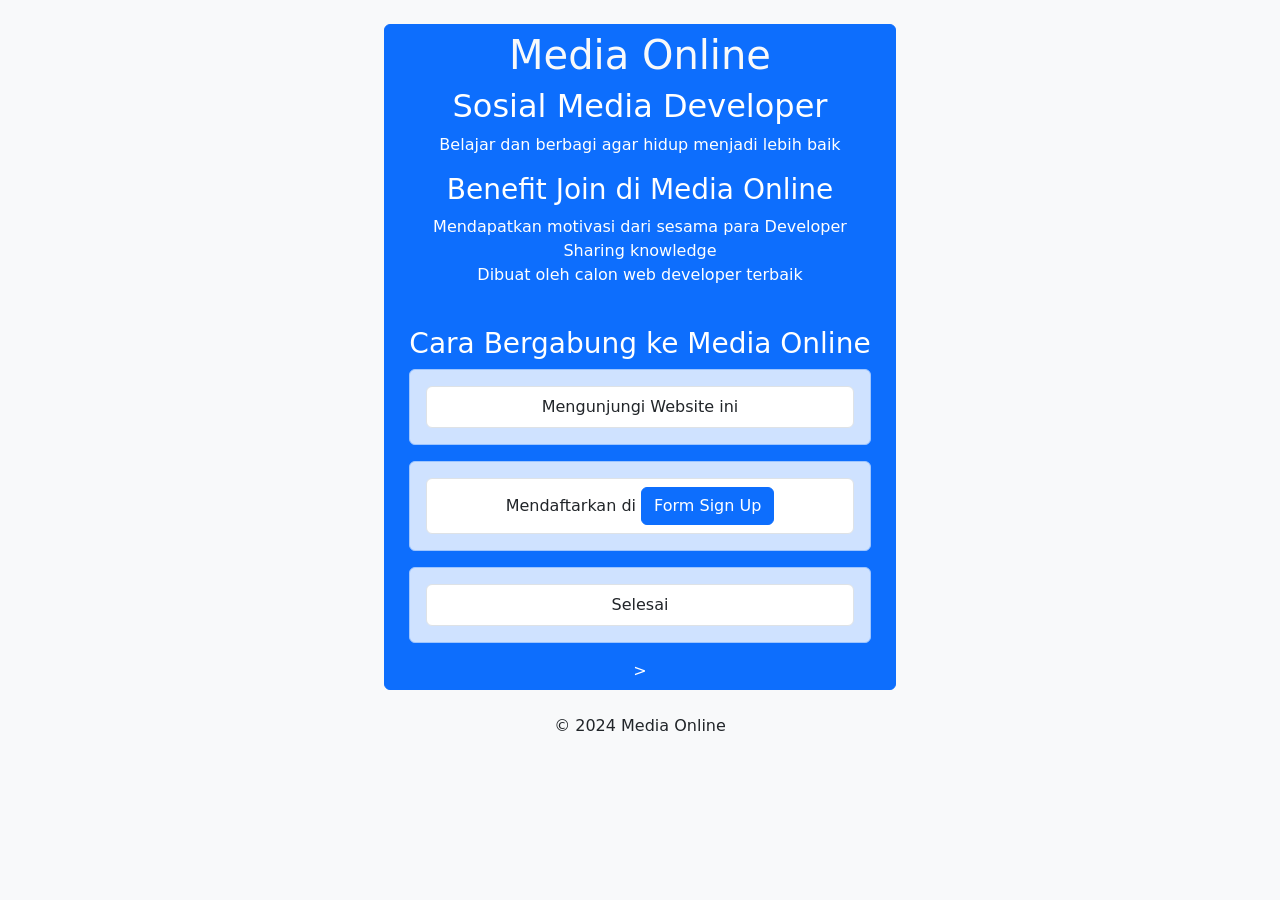
<file: index.html>
<!DOCTYPE html>
<html lang="id">

<head>
    <meta charset="UTF-8">
    <meta name="viewport" content="width=device-width, initial-scale=1.0">
    <title>Media Online</title>
    <link href="https://cdn.jsdelivr.net/npm/bootstrap@5.3.3/dist/css/bootstrap.min.css" rel="stylesheet"
        integrity="sha384-QWTKZyjpPEjISv5WaRU9OFeRpok6YctnYmDr5pNlyT2bRjXh0JMhjY6hW+ALEwIH" crossorigin="anonymous">
</head>

<body class="bg-light">

    <header class="text-center my-4">
        <button class="btn btn-primary">
        <h1 class="text-light">Media Online</h1>
        <h2>Sosial Media Developer</h2>

    <main class="container d-flex flex-column align-items-center justify-content-center text-center">
        <p>Belajar dan berbagi agar hidup menjadi lebih baik</p>

        <section class="mb-4">
            <h3>Benefit Join di Media Online</h3>
            <ul class="list-unstyled">
                <li>Mendapatkan motivasi dari sesama para Developer</li>
                <li>Sharing knowledge</li>
                <li>Dibuat oleh calon web developer terbaik</li>
            </ul>
        </section>

        <section>
            <h3>Cara Bergabung ke Media Online</h3>
            <ol class="list-group list-group-numbered">
                <div class="alert alert-primary" role="alert">
                <li class="list-group-item">Mengunjungi Website ini</li></div>
                <div class="alert alert-primary" role="alert">
                <li class="list-group-item">Mendaftarkan di <a href="form.html" class="btn btn-primary">Form Sign Up</a></li></div>
                <div class="alert alert-primary" role="alert">
                <li class="list-group-item">Selesai</li></div>
            </ol>></button>
        </section>
    </main>

    <footer class="text-center mt-4">
        <p>&copy; 2024 Media Online</p>
    </footer>

    <script src="https://cdn.jsdelivr.net/npm/bootstrap@5.3.3/dist/js/bootstrap.bundle.min.js"
        integrity="sha384-wEeZ3AjASdhtKfUsl5II6HqAYSc6wBGLXo9J1qjNED1r2rEXJrD3B9SaNIv1jyjH" crossorigin="anonymous"></script>
</body>

</html>
</file>
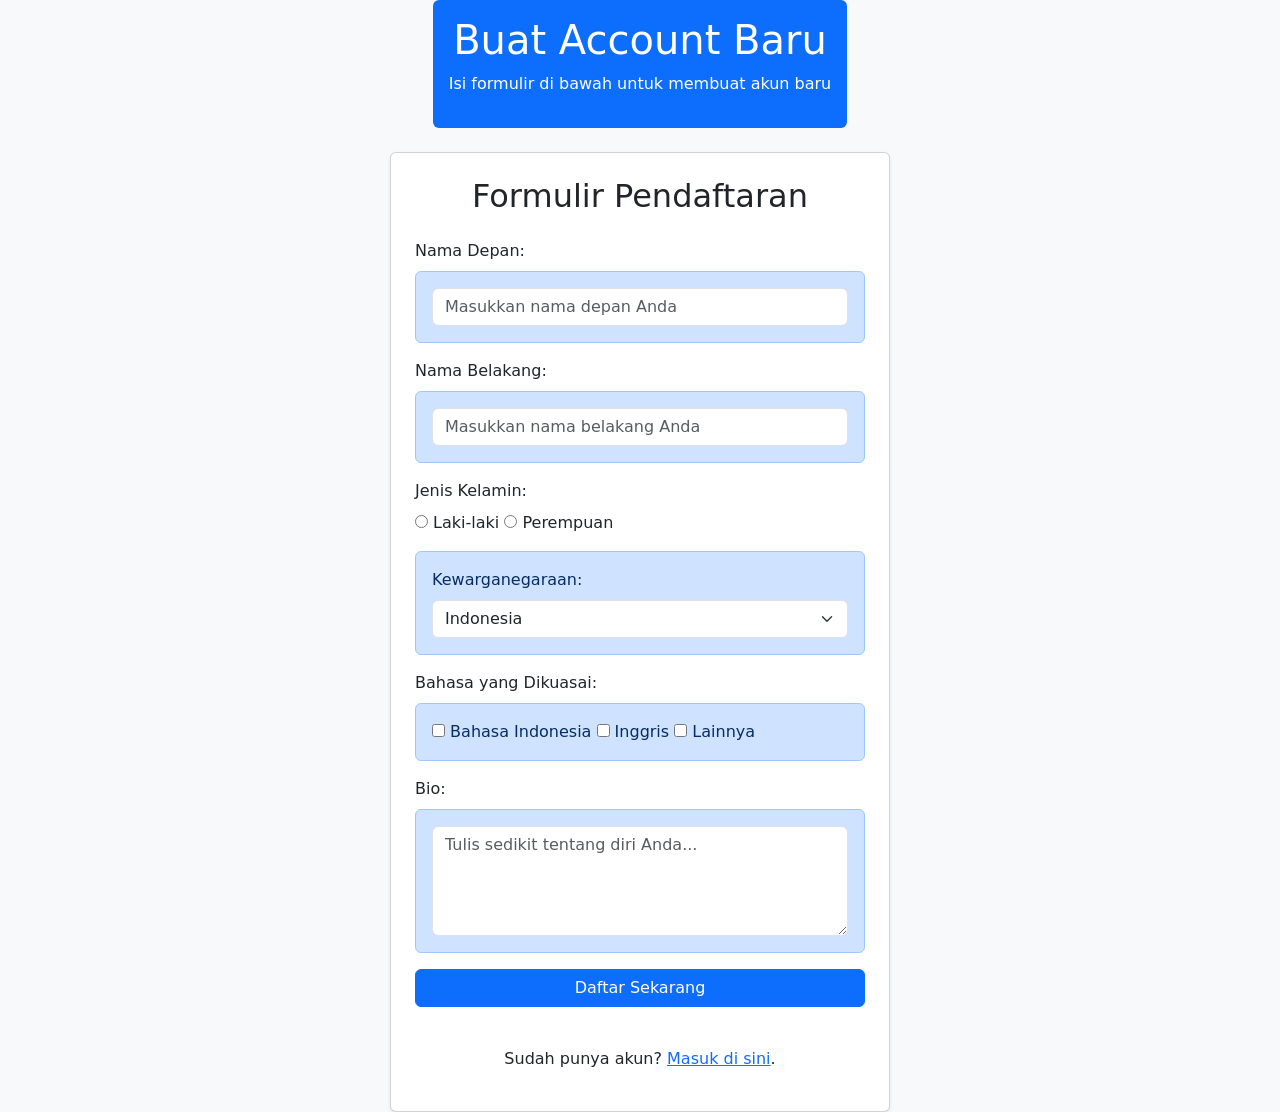
<file: form.html>
<!DOCTYPE html>
<html lang="id">
<head>
    <meta charset="UTF-8">
    <meta name="viewport" content="width=device-width, initial-scale=1.0">
    <title>Buat Account Baru</title>
    <link href="https://cdn.jsdelivr.net/npm/bootstrap@5.3.3/dist/css/bootstrap.min.css" rel="stylesheet" integrity="sha384-QWTKZyjpPEjISv5WaRU9OFeRpok6YctnYmDr5pNlyT2bRjXh0JMhjY6hW+ALEwIH" crossorigin="anonymous">
</head>
<body class="bg-light">

<div class="container d-flex flex-column justify-content-center align-items-center" style="min-height: 100vh;">
    <header class="text-center mb-4">
        <div class="bg-primary text-white p-3 rounded">
            <h1>Buat Account Baru</h1>
            <p>Isi formulir di bawah untuk membuat akun baru</p>
        </div>
    </header>

    <div class="card p-4 shadow-sm" style="width: 100%; max-width: 500px;">
        <h2 class="text-center mb-4">Formulir Pendaftaran</h2>
        <form action="welcome.html" method="get">
            <div class="mb-3">
                <label for="first-name" class="form-label">Nama Depan:</label>
                <div class="alert alert-primary" role="alert">
                <input type="text" id="first-name" name="first-name" class="form-control" placeholder="Masukkan nama depan Anda"></div>
            </div>

            <div class="mb-3">
                <label for="last-name" class="form-label">Nama Belakang:</label>
                <div class="alert alert-primary" role="alert">
                <input type="text" id="last-name" name="last-name" class="form-control" placeholder="Masukkan nama belakang Anda"></div>
            </div>

            <div class="mb-3">
                <label class="form-label">Jenis Kelamin:</label>
                <div>
                    <input type="radio" id="male" name="gender" value="Male">
                    <label for="male">Laki-laki</label>
                    <input type="radio" id="female" name="gender" value="Female">
                    <label for="female">Perempuan</label>
                </div>
            </div>

            <div class="mb-3">
                <div class="alert alert-primary" role="alert">
                <label for="nationality" class="form-label">Kewarganegaraan:</label>
                <select id="nationality" name="nationality" class="form-select">
                    <option value="Indonesian">Indonesia</option>
                    <option value="Singaporean">Singapura</option>
                    <option value="Malaysian">Malaysia</option>
                    <option value="Other">Lainnya</option></div>
                </select>
            </div>

            <div class="mb-3">
                <label class="form-label">Bahasa yang Dikuasai:</label>
                <div>
                    <div class="alert alert-primary" role="alert">
                    <input type="checkbox" id="bahasa" name="language" value="Bahasa Indonesia">
                    <label for="bahasa">Bahasa Indonesia</label>
                    <input type="checkbox" id="english" name="language" value="English">
                    <label for="english">Inggris</label>
                    <input type="checkbox" id="other-language" name="language" value="Other">
                    <label for="other-language">Lainnya</label></div>
                </div>
            </div>

            <div class="mb-3">
                <label for="bio" class="form-label">Bio:</label>
                <div class="alert alert-primary" role="alert">
                <textarea id="bio" name="bio" rows="4" class="form-control" placeholder="Tulis sedikit tentang diri Anda..."></textarea></div>
            </div>

            <div class="text-center">
                <button type="submit" class="btn btn-primary w-100">Daftar Sekarang</button>
            </div>
        </form>
    </div>

    <footer class="text-center mt-4">
        <p>Sudah punya akun? <a href="index.html">Masuk di sini</a>.</p>
    </footer>
</div>

<script src="https://cdn.jsdelivr.net/npm/bootstrap@5.3.3/dist/js/bootstrap.bundle.min.js" integrity="sha384-wEeZ3AjASdhtKfUsl5II6HqAYSc6wBGLXo9J1qjNED1r2rEXJrD3B9SaNIv1jyjH" crossorigin="anonymous"></script>
</body>
</html>
</file>
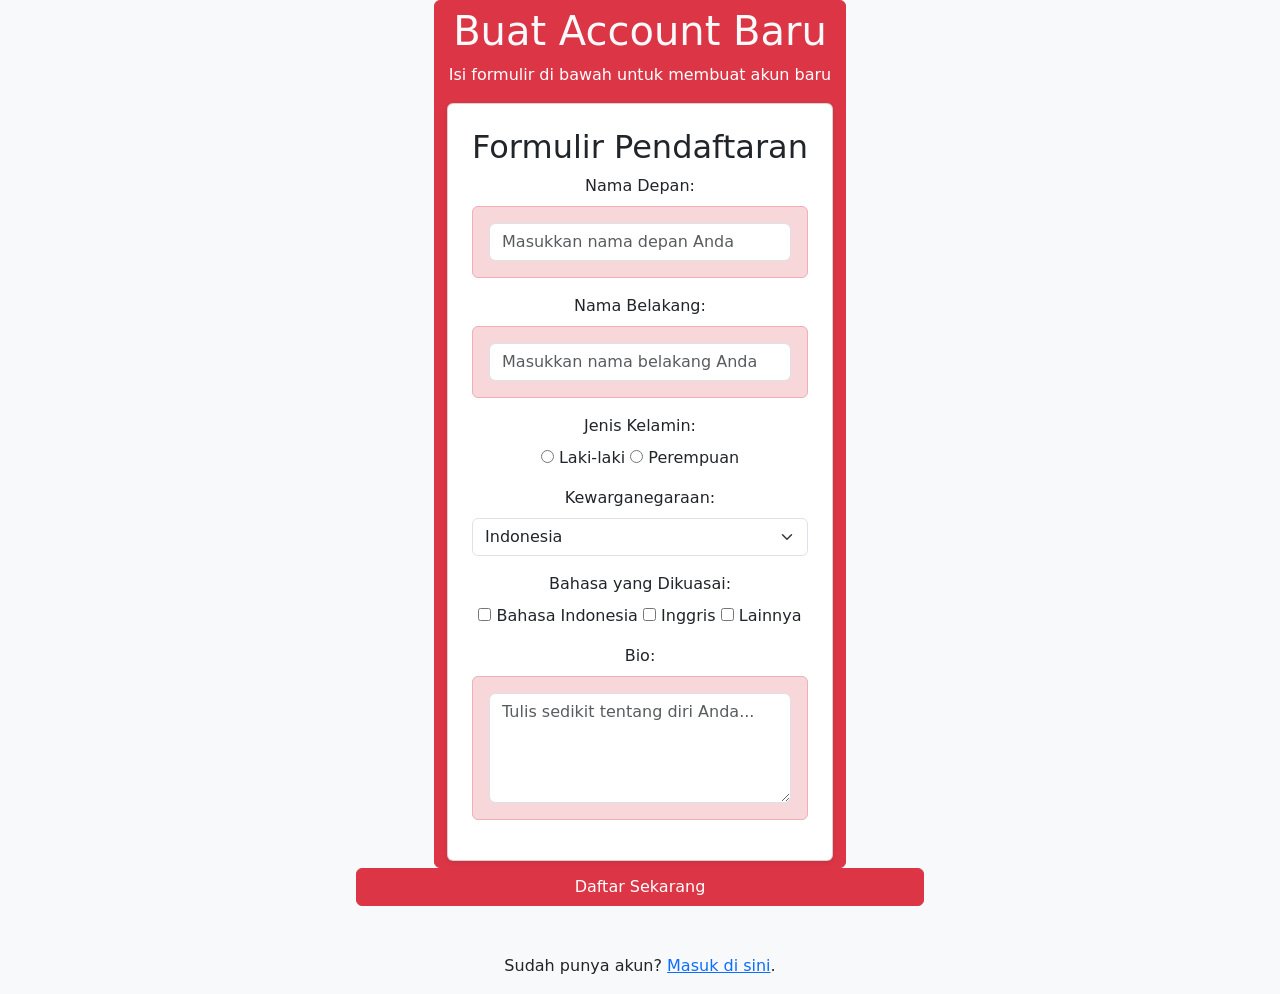
<file: from.html>
<!DOCTYPE html>
<html lang="id">
<head>
    <meta charset="UTF-8">
    <meta name="viewport" content="width=device-width, initial-scale=1.0">
    <title>Buat Account Baru</title>
    <link href="https://cdn.jsdelivr.net/npm/bootstrap@5.3.3/dist/css/bootstrap.min.css" rel="stylesheet" integrity="sha384-QWTKZyjpPEjISv5WaRU9OFeRpok6YctnYmDr5pNlyT2bRjXh0JMhjY6hW+ALEwIH" crossorigin="anonymous">
</head>
<body class="bg-light">

<div class="container d-flex flex-column justify-content-center align-items-center" style="min-height: 100vh;">
    <header class="text-center mb-4">
        <button class="btn btn-danger">
        <h1 class="text-light">Buat Account Baru</h1>
        <p>Isi formulir di bawah untuk membuat akun baru</p>
    
    
    <div class="card p-4 shadow-sm" style="width: 100%; max-width: 500px;">
        <h2 class="text-center">Formulir Pendaftaran</h2>
        <form action="welcome.html" method="get">
            <div class="mb-3">
                <label for="first-name" class="form-label">Nama Depan:</label>
                <div class="alert alert-danger" role="alert">
                <input type="text" id="first-name" name="first-name" class="form-control" placeholder="Masukkan nama depan Anda"></div>
            </div>

            <div class="mb-3">
                <label for="last-name" class="form-label">Nama Belakang:</label>
                <div class="alert alert-danger" role="alert">
                <input type="text" id="last-name" name="last-name" class="form-control" placeholder="Masukkan nama belakang Anda"></div>
            </div>

            <div class="mb-3">
                <label class="form-label">Jenis Kelamin:</label>
                <div>
                    <input type="radio" id="male" name="gender" value="Male">
                    <label for="male">Laki-laki</label>
                    <input type="radio" id="female" name="gender" value="Female">
                    <label for="female">Perempuan</label>
                </div>
            </div>

            <div class="mb-3">
                <label for="nationality" class="form-label">Kewarganegaraan:</label>
                <select id="nationality" name="nationality" class="form-select">
                    <option value="Indonesian">Indonesia</option>
                    <option value="Singaporean">Singapura</option>
                    <option value="Malaysian">Malaysia</option>
                    <option value="Other">Lainnya</option>
                </select>
            </div>

            <div class="mb-3">
                <label class="form-label">Bahasa yang Dikuasai:</label>
                <div>
                    <input type="checkbox" id="bahasa" name="language" value="Bahasa Indonesia">
                    <label for="bahasa">Bahasa Indonesia</label>
                    <input type="checkbox" id="english" name="language" value="English">
                    <label for="english">Inggris</label>
                    <input type="checkbox" id="other-language" name="language" value="Other">
                    <label for="other-language">Lainnya</label>
                </div>
            </div>

            <div class="mb-3">
                <label for="bio" class="form-label">Bio:</label>
                <div class="alert alert-danger" role="alert">
                <textarea id="bio" name="bio" rows="4" class="form-control" placeholder="Tulis sedikit tentang diri Anda..."></textarea></div>
            </div>

            <div class="text-center">
                <button type="submit" class="btn btn-danger w-100">Daftar Sekarang</button>
            </div></button>
        </form>
    </div>

    <footer class="text-center mt-4">
        <p>Sudah punya akun? <a href="login.html">Masuk di sini</a>.</p>
    </footer>
</div>

<script src="https://cdn.jsdelivr.net/npm/bootstrap@5.3.3/dist/js/bootstrap.bundle.min.js" integrity="sha384-wEeZ3AjASdhtKfUsl5II6HqAYSc6wBGLXo9J1qjNED1r2rEXJrD3B9SaNIv1jyjH" crossorigin="anonymous"></script>
</body>
</html>
</file>
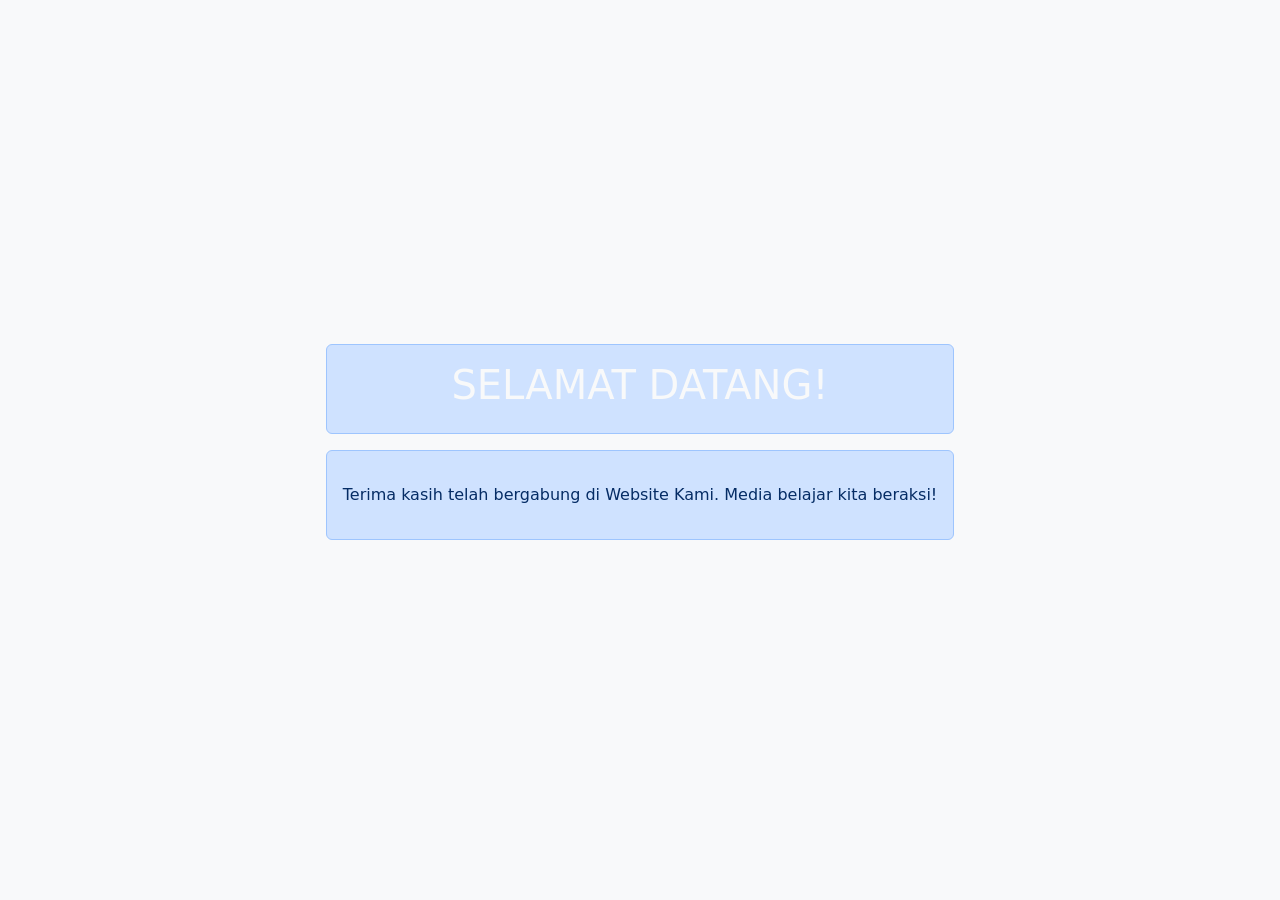
<file: welcome.html>
<!DOCTYPE html>
<html lang="id">
<head>
    <meta charset="UTF-8">
    <meta name="viewport" content="width=device-width, initial-scale=1.0">
    <title>Selamat Datang</title>
    <link href="https://cdn.jsdelivr.net/npm/bootstrap@5.3.3/dist/css/bootstrap.min.css" rel="stylesheet" integrity="sha384-QWTKZyjpPEjISv5WaRU9OFeRpok6YctnYmDr5pNlyT2bRjXh0JMhjY6hW+ALEwIH" crossorigin="anonymous">
</head>
<body class="bg-light d-flex justify-content-center align-items-center" style="height: 100vh;">

    <div class="text-center">
      <div class="alert alert-primary" role="alert">
        <h1 class="text-light">SELAMAT DATANG!</h1></div>
        <div class="alert alert-primary" role="alert">
        <p class="mt-3">Terima kasih telah bergabung di Website Kami. Media belajar kita beraksi!</p></div>
    </div>

<script src="https://cdn.jsdelivr.net/npm/bootstrap@5.3.3/dist/js/bootstrap.bundle.min.js" integrity="sha384-wEeZ3AjASdhtKfUsl5II6HqAYSc6wBGLXo9J1qjNED1r2rEXJrD3B9SaNIv1jyjH" crossorigin="anonymous"></script>
</body>
</html>
</file>
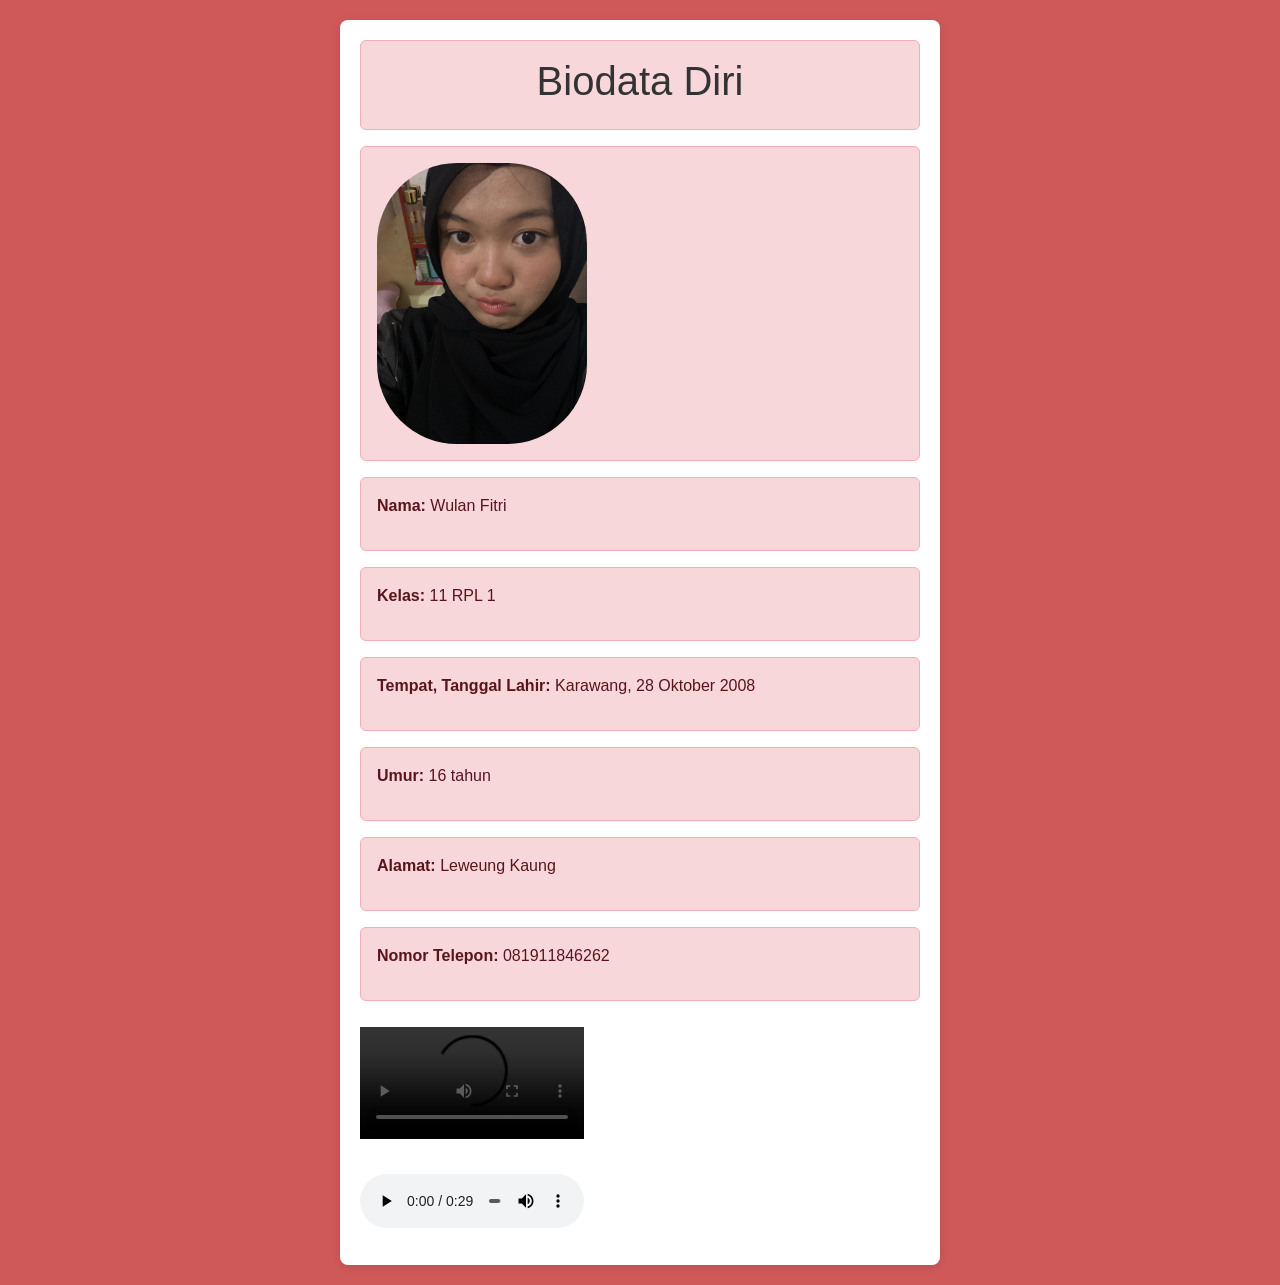
<file: Tugas 1/Biodata Wulan Fitrii.html>
<!DOCTYPE html>
<html lang="id">
<head>
    <meta charset="UTF-8">
    <meta name="viewport" content="width=device-width, initial-scale=1.0">
    <title>Biodata</title>
    <link href="https://cdn.jsdelivr.net/npm/bootstrap@5.3.3/dist/css/bootstrap.min.css" rel="stylesheet" integrity="sha384-QWTKZyjpPEjISv5WaRU9OFeRpok6YctnYmDr5pNlyT2bRjXh0JMhjY6hW+ALEwIH" crossorigin="anonymous">
    <style>
        body {
            font-family: Arial, sans-serif;
            margin: 20px;
            background-color: #cf5959;
        }
        .container {
            max-width: 600px;
            margin: auto;
            padding: 20px;
            background: white;
            border-radius: 8px;
            box-shadow: 0 2px 10px rgba(0, 0, 0, 0.1);
        }
        h1 {
            text-align: center;
            color: #333;
        }
        img {
            width: 40%;
            border-radius: 80px;
        }
        video, audio {
            width: 40%;
            margin: 10px 0;
        }
    </style>
</head>
<body>

<div class="container">
    <div class="alert alert-danger" role="alert">
    <h1>Biodata Diri</h1></div>
    <div class="alert alert-danger" role="alert">
    <img src="fotowulan.jpeg" alt="Wulan Fitri Profile Photo"></div>
    
    <div class="alert alert-danger" role="alert">
    <p><strong>Nama:</strong> Wulan Fitri</p></div>
    <div class="alert alert-danger" role="alert">
    <p><strong>Kelas:</strong> 11 RPL 1</p></div>
    <div class="alert alert-danger" role="alert">
    <p><strong>Tempat, Tanggal Lahir:</strong> Karawang, 28 Oktober 2008</p></div>
    <div class="alert alert-danger" role="alert">
    <p><strong>Umur:</strong> 16 tahun</p></div>
    <div class="alert alert-danger" role="alert">
    <p><strong>Alamat:</strong> Leweung Kaung</p></div>
    <div class="alert alert-danger" role="alert">
    <p><strong>Nomor Telepon:</strong> 081911846262</p></div>
    
    <h2></h2>
    <video controls>
        <source src="WhatsApp Video 2024-10-09 at 11.15.37.mp4" type="video/mp4">
    </video>
    
    <h2></h2>
    <audio controls>
        <source src="WhatsApp Audio 2024-10-09 at 11.29.33.mpeg" type="audio/mp3">
    </audio>
</div>

</body>
</html>
</file>
